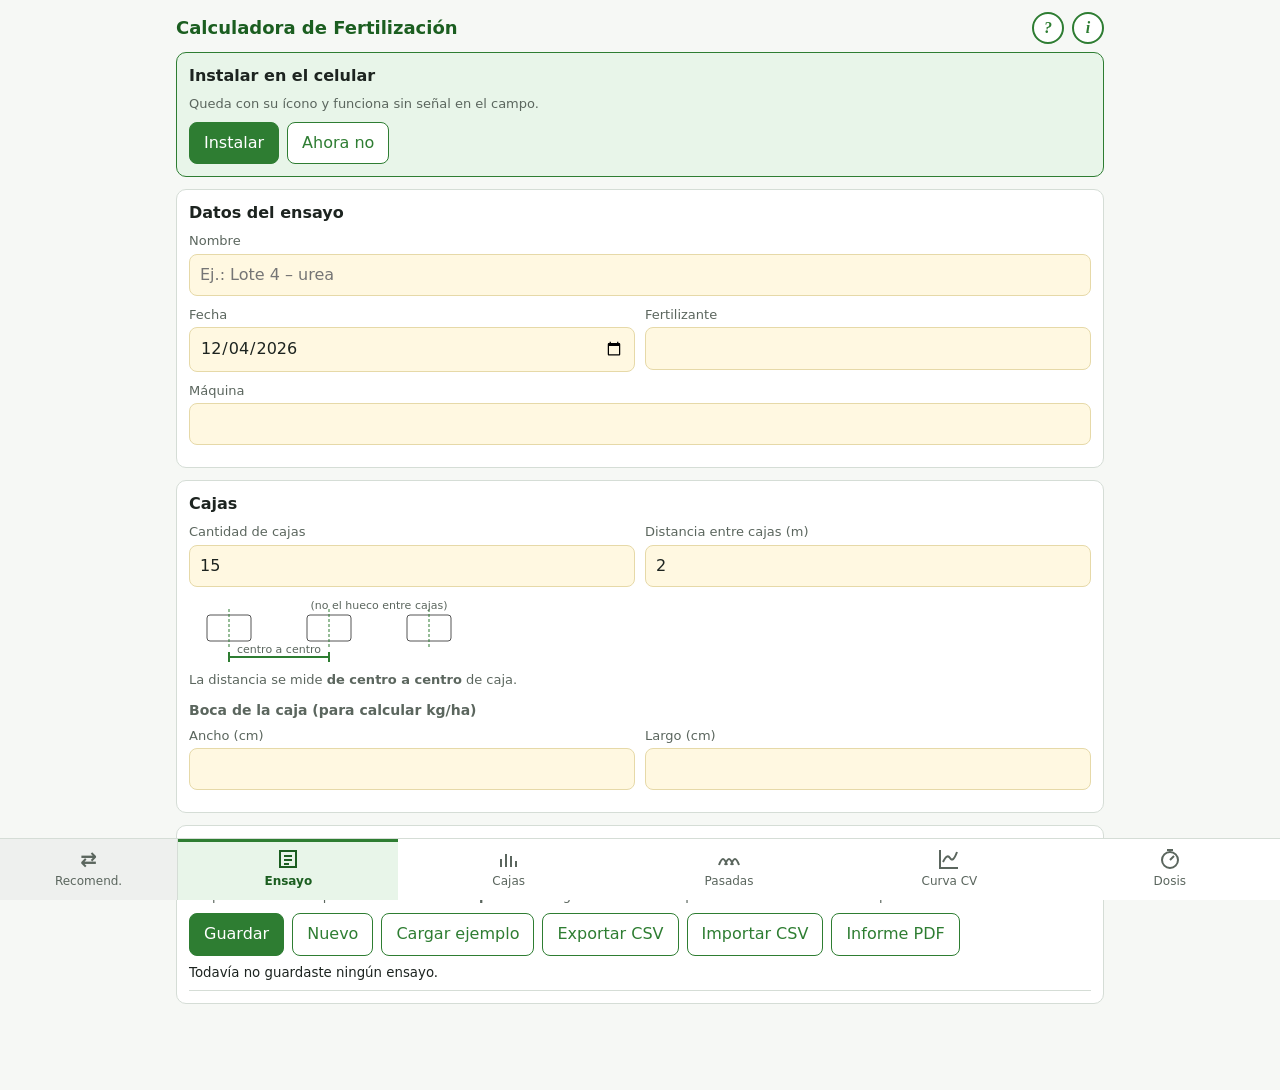
<file: index.html>
<!doctype html>
<html lang="es">
<head>
<meta charset="utf-8">
<meta name="viewport" content="width=device-width, initial-scale=1, viewport-fit=cover">
<meta name="theme-color" content="#2e7d32">
<title>Calculadora de Fertilización</title>
<link rel="manifest" href="manifest.webmanifest">
<link rel="icon" href="iconos/icono.svg" type="image/svg+xml">
<link rel="apple-touch-icon" href="iconos/icono-192.png">
<link rel="stylesheet" href="css/estilos.css">
</head>
<body>
<main>
  <!-- ============ ENSAYO ============ -->
  <section class="pantalla" id="p-ensayo">
    <div class="titulo-app">
      <div><b>Calculadora de Fertilización</b></div>
      <button class="btn-info" data-ayuda aria-label="Ayuda">?</button>
      <button class="btn-info" data-acerca aria-label="Acerca de">i</button>
    </div>
    <div class="tarjeta instalar" id="tarjeta-instalar" hidden>
      <h2>Instalar en el celular</h2>
      <p class="ayuda">Queda con su ícono y funciona sin señal en el campo.</p>
      <div class="botones">
        <button class="btn" id="btn-instalar">Instalar</button>
        <button class="btn sec" id="btn-instalar-no">Ahora no</button>
      </div>
      <div id="instalar-ayuda"></div>
    </div>
    <div class="tarjeta">
      <h2>Datos del ensayo</h2>
      <label class="campo"><span>Nombre</span><input type="text" data-campo="nombre" placeholder="Ej.: Lote 4 – urea"></label>
      <div class="fila">
        <label class="campo"><span>Fecha</span><input type="date" data-campo="fecha"></label>
        <label class="campo"><span>Fertilizante</span><input type="text" data-campo="fertilizante" list="lista-fert"></label>
      </div>
      <label class="campo"><span>Máquina</span><input type="text" data-campo="maquina"></label>
      <datalist id="lista-fert"></datalist>
    </div>

    <div class="tarjeta">
      <h2>Cajas</h2>
      <div class="fila">
        <label class="campo"><span>Cantidad de cajas</span><input type="text" inputmode="numeric" data-campo="nCajas" data-tipo="entero"></label>
        <label class="campo"><span>Distancia entre cajas (m)</span><input type="text" inputmode="decimal" data-campo="dCentros" data-tipo="numero"></label>
      </div>
      <svg class="grafico" id="esquema-cajas" style="max-width:300px"></svg>
      <p class="ayuda">La distancia se mide <b>de centro a centro</b> de caja.</p>
      <h3>Boca de la caja (para calcular kg/ha)</h3>
      <div class="fila">
        <label class="campo"><span>Ancho (cm)</span><input type="text" inputmode="decimal" data-campo="bocaAncho" data-tipo="numero"></label>
        <label class="campo"><span>Largo (cm)</span><input type="text" inputmode="decimal" data-campo="bocaLargo" data-tipo="numero"></label>
      </div>
    </div>

    <div class="tarjeta">
      <h2>Guardar y abrir ensayos</h2>
      <p class="ayuda">Acá no se carga nada. Con <b>Guardar</b>, el ensayo que estás viendo queda archivado en este celular con su nombre, para volver a abrirlo después. <b>Nuevo</b> empieza uno en blanco. <b>Exportar CSV</b> genera un archivo para abrir en Excel o mandar por correo.</p>
      <div class="botones">
        <button class="btn" id="btn-guardar">Guardar</button>
        <button class="btn sec" id="btn-nuevo">Nuevo</button>
        <button class="btn sec" id="btn-ejemplo">Cargar ejemplo</button>
        <button class="btn sec" id="btn-exportar">Exportar CSV</button>
        <button class="btn sec" id="btn-importar">Importar CSV</button>
        <button class="btn sec" data-informe="distribucion">Informe PDF</button>
        <input type="file" id="archivo-csv" accept=".csv,text/csv,text/plain" hidden>
      </div>
      <ul class="lista-ensayos" id="lista-ensayos"></ul>
    </div>
  </section>

  <!-- ============ RECOMENDACIÓN: LOTE ============ -->
  <section class="pantalla" id="p-lote">
    <div class="titulo-app">
      <div><b>Calculadora de Fertilización</b></div>
      <button class="btn-info" data-ayuda aria-label="Ayuda">?</button>
      <button class="btn-info" data-acerca aria-label="Acerca de">i</button>
    </div>
    <div class="tarjeta">
      <div class="fila fila-centro">
        <div class="segmentado" id="cultivo-sel" style="flex:2">
          <button data-cultivo="maiz">Maíz</button>
          <button data-cultivo="soja">Soja</button>
          <button data-cultivo="trigo">Trigo</button>
        </div>
        <label class="campo"><span>Rendimiento (t/ha)</span><input type="text" inputmode="decimal" data-lote="rendimiento"></label>
      </div>
      <div id="aviso-rend"></div>
    </div>
    <div class="tarjeta" id="tarjeta-n">
      <h2>Nitrógeno</h2>
      <div class="fila">
        <label class="campo"><span>Nitratos 0–60 cm a la siembra (kg N/ha)</span><input type="text" inputmode="decimal" data-lote="nSuelo"></label>
        <label class="campo"><span>Umbral: suelo + fertilizante (kg N/ha)</span><input type="text" inputmode="decimal" data-lote="umbralN"></label>
      </div>
    </div>
    <div class="tarjeta">
      <h2>Fósforo</h2>
      <div class="fila">
        <label class="campo"><span>P Bray 1, 0–20 cm (ppm)</span><input type="text" inputmode="decimal" data-lote="bray"></label>
        <label class="campo"><span>Nivel crítico (ppm)</span><input type="text" inputmode="decimal" data-lote="criticoP"></label>
      </div>
      <div class="fila">
        <label class="campo"><span>Arcilla (%)</span><input type="text" inputmode="decimal" data-lote="arcilla"></label>
        <label class="campo"><span>Dens. aparente (g/cm³)</span><input type="text" inputmode="decimal" data-lote="densidad"></label>
        <label class="campo"><span>P en grano (kg P/t)</span><input type="text" inputmode="decimal" data-lote="pGrano"></label>
      </div>
      <span class="etq-campo">Ubicación del lote (para la dosis equivalente de P)</span>
      <div class="segmentado" id="zona-sel">
        <button data-zona="1">Norte</button>
        <button data-zona="0">Sur</button>
      </div>
      <p class="ayuda">Respecto de la Pampa Deprimida (cuenca del Salado). <b>Norte:</b> Pampa Ondulada y Llana. <b>Sur:</b> Pampa Austral.</p>
    </div>
  </section>

  <!-- ============ RECOMENDACIÓN: DOSIS ============ -->
  <section class="pantalla" id="p-reco">
    <div id="reco-contenido"></div>
  </section>

  <!-- ============ RECOMENDACIÓN: FERTILIZANTES ============ -->
  <section class="pantalla" id="p-fert">
    <div class="tarjeta">
      <div class="cab-fert">
        <h2>Precios (U$S/t)</h2>
        <label class="fecha-chica"><span>al</span><input type="date" id="fecha-precios"></label>
      </div>
      <div class="tabla-desliza"><table class="tabla tabla-fert" id="tabla-fert"></table></div>
      <p class="ayuda">Grado en elemento y, debajo, en óxidos. Costo de P: debajo, por kg de P₂O₅. En DAP y MAP el precio se reparte entre N y P.</p>
      <div class="botones"><button class="btn chico" id="btn-actualizar-precios">Actualizar precios</button>
        <button class="btn sec chico" id="btn-editar-lista">Editar lista</button>
        <button class="btn sec chico" id="btn-restaurar-fert">Lista original</button></div>
    </div>
    <details class="tarjeta" id="agregar-fert">
      <summary>Agregar un fertilizante</summary>
      <label class="campo"><span>Nombre</span><input type="text" id="nf-nombre"></label>
      <div class="fila">
        <label class="campo"><span>N %</span><input type="text" inputmode="decimal" id="nf-n"></label>
        <label class="campo"><span>P %</span><input type="text" inputmode="decimal" id="nf-p"></label>
        <label class="campo"><span>K %</span><input type="text" inputmode="decimal" id="nf-k"></label>
        <label class="campo"><span>S %</span><input type="text" inputmode="decimal" id="nf-s"></label>
      </div>
      <p class="ayuda">Porcentajes de elemento (P, no P₂O₅). Si tenés el grado en óxidos: P = P₂O₅ ÷ 2,29 y K = K₂O ÷ 1,2.</p>
      <div class="fila">
        <label class="campo"><span>Precio (U$S/t)</span><input type="text" inputmode="numeric" id="nf-precio"></label>
        <label class="campo"><span>Densidad (kg/L, solo líquidos)</span><input type="text" inputmode="decimal" id="nf-densidad"></label>
      </div>
      <div class="botones"><button class="btn" id="nf-agregar">Agregar</button></div>
    </details>
  </section>

  <!-- ============ RECOMENDACIÓN: COMBINACIÓN ============ -->
  <section class="pantalla" id="p-comb">
    <div class="tarjeta">
      <h2>Combinación más económica</h2>
      <span class="etq-campo">Dosis de P a cubrir</span>
      <div class="segmentado" id="comb-p-sel">
        <button data-dosisp="suficiencia">Suficiencia</button>
        <button data-dosisp="construccion">Construcción y mantenimiento</button>
      </div>
      <div id="comb-req" style="margin-top:8px"></div>
    </div>
    <div id="comb-lista"></div>
  </section>

  <!-- ============ INFORME ============ -->
  <section class="pantalla" id="p-informe">
    <div class="barra-informe">
      <button class="btn sec" id="inf-volver">Volver</button>
      <button class="btn" id="inf-imprimir">Guardar como PDF</button>
    </div>
    <p class="ayuda nota-imprimir">Se abre el diálogo de impresión: elegí <b>Guardar como PDF</b> como impresora.</p>
    <div class="informe" id="informe"></div>
  </section>

  <!-- ============ AYUDA ============ -->
  <section class="pantalla" id="p-ayuda">
    <div class="tarjeta ayuda-texto">
      <h2>Ayuda</h2>
      <details open>
        <summary>Cómo usar el módulo Distribución</summary>
        <p>Para pasar de una pantalla a otra podés tocar las pestañas de abajo o deslizar el dedo de costado. El botón ⇄ de la barra cambia de módulo.</p>
        <ol>
          <li><b>Ensayo:</b> cargá el nombre, la máquina y el fertilizante; la cantidad de cajas y la distancia entre ellas, medida <b>de centro a centro</b>; y la medida de la boca de la caja si querés la dosis en kg/ha.</li>
          <li><b>Cajas:</b> cargá el peso de cada caja en orden. La caja 1 es la del extremo izquierdo mirando en el sentido de avance. Si una caja no tiene dato, dejala vacía y se interpola entre sus vecinas; si no recogió nada, poné 0. Es más cómodo con el celular acostado.</li>
          <li><b>Pasadas:</b> elegí <b>Continuo</b> (todas las pasadas en el mismo sentido, por ejemplo en un recorrido en redondo) o <b>Alternado</b> (ida y vuelta). Mové el ancho de trabajo y mirá cómo cambian el CV y la dosis. Tocá una barra para ver cuánto aporta cada pasada.</li>
          <li><b>Curva CV:</b> muestra el CV para cada ancho y los rangos de ancho en verde y en amarillo. Tocá la curva para elegir un ancho.</li>
          <li><b>Dosis:</b> dosis medida en el ensayo y calibración de la máquina con el caudal (kg/min), la velocidad y el ancho.</li>
          <li><b>Guardar e informe:</b> en Ensayo podés guardar el ensayo en el celular, exportarlo a CSV o generar el <b>Informe PDF</b>.</li>
        </ol>
      </details>
      <details>
        <summary>Cómo usar el módulo Recomendación y costos</summary>
        <ol>
          <li><b>Lote:</b> elegí el cultivo y cargá el rendimiento esperado, los nitratos de 0–60 cm a la siembra, el P Bray, la arcilla, la densidad aparente y la zona (norte o sur de la Pampa Deprimida).</li>
          <li><b>Dosis N y P:</b> muestra la dosis de N y las dos dosis de P: <b>suficiencia</b> (lleva el P al nivel crítico para esta campaña) y <b>construcción y mantenimiento</b> (además repone lo que se lleva la cosecha).</li>
          <li><b>Fertilizantes:</b> con "Actualizar precios" se descargan los últimos precios publicados; también podés cargarlos a mano en U$S por tonelada. Con "Editar lista" podés quitar productos; también podés agregar otros.</li>
          <li><b>Más económica:</b> la combinación de fertilizantes más barata que cubre la dosis.</li>
        </ol>
      </details>
      <details>
        <summary>Recomendaciones para regular la distribución</summary>
        <h3>Antes del ensayo</h3>
        <ul>
          <li>Máquina limpia, con discos y paletas sin desgaste ni deformaciones, nivelada y a la altura de trabajo que indica el fabricante.</li>
          <li>Régimen de la toma de fuerza constante y en el valor indicado por el fabricante.</li>
          <li>Usar el mismo fertilizante que se va a aplicar: granulometría pareja, seco, sin polvo ni terrones.</li>
          <li>Hacer el ensayo sin viento o con viento muy leve, pasando a la velocidad de trabajo y en forma perpendicular a la fila de cajas.</li>
          <li>Que las cajas cubran todo el ancho de distribución, incluidas las colas: la app avisa si una caja del extremo todavía recoge bastante.</li>
        </ul>
        <h3>Lectura del perfil</h3>
        <ul>
          <li><b>Perfil asimétrico</b> (más cargado de un lado): revisar la nivelación, el estado y la posición de las paletas, que los dos discos giren igual y el punto de caída del producto sobre los discos.</li>
          <li><b>Pozo marcado en el centro</b> o picos a los costados: suele corregirse cambiando el punto de caída del producto sobre el disco o la posición de las paletas, según el manual de la máquina.</li>
          <li><b>Perfil triangular con colas cortas:</b> el alcance no da para el ancho buscado. Trabajar con menos ancho o revisar el régimen de los discos y las paletas.</li>
          <li><b>Colas largas y bajas:</b> el ancho de trabajo no es el alcance máximo; es el que surge de la curva de CV.</li>
        </ul>
        <h3>Elección del ancho</h3>
        <ul>
          <li>Usar el mayor ancho con CV en verde (o, como mucho, en amarillo) para el modo de recorrido que se va a usar en el lote.</li>
          <li>Repetir el ensayo al cambiar de fertilizante, de regulación o de máquina.</li>
        </ul>
      </details>
      <div class="botones"><button class="btn sec" id="btn-volver-ayuda">Volver</button></div>
    </div>
  </section>

  <!-- ============ ACERCA DE ============ -->
  <section class="pantalla" id="p-acerca">
    <div class="tarjeta acerca">
      <h2>Calculadora de Fertilización</h2>
      <p class="ayuda">Versión <span id="version-app"></span></p>
      <p><b>Distribución:</b> ensayo de distribución transversal de fertilizadoras con bandejas: superposición de pasadas, coeficiente de variación según el ancho de trabajo y dosis.</p>
      <p><b>Recomendación y costos:</b> dosis de N y P según análisis de suelo, costo por unidad de nutriente y combinación de fertilizantes más económica. Basado en la app Ferti (2025) del mismo autor.</p>
      <h3>Desarrollo</h3>
      <p><b>Ing. Agr. Juan Manuel Vázquez</b><br>
        Departamento de Tecnología, Universidad Nacional de Luján<br>
        Facultad de Ciencias Agrarias y Forestales, Universidad Nacional de La Plata</p>
      <p class="ayuda">Desarrollo personal con fines académicos y de extensión. No es una publicación oficial de dichas instituciones.</p>
      <h3>Antecedente</h3>
      <p>Basada en la aplicación FERTICALC (2016). Idea y prototipo original (App Inventor): Ing. Agr. Juan Manuel Vázquez, en colaboración con el Ing. Agr. Roberto Balbuena (Mecanización Agraria, FCAyF–UNLP). Versión Android desarrollada por Lic. Nicolás Carlini e Ing. Marcelo Taffarel. Esta versión fue reescrita por completo, con un nuevo método de cálculo de superposición y CV de ciclo completo.</p>
      <h3>Cómo calcula</h3>
      <p class="ayuda"><b>Distribución.</b> Suma todas las pasadas que alcanzan cada punto del lote (no solo las vecinas) y calcula el CV sobre un ciclo completo: un ancho de trabajo en modo continuo y dos anchos en alternado. Las mitades del alternado se muestran como dato complementario.</p>
      <p class="ayuda"><b>Recomendación.</b> N: umbral (N del suelo 0–60 cm + fertilizante) menos los nitratos a la siembra. P: dosis equivalente según Rubio et al. (2008, <i>Soil Sci. Soc. Am. J.</i> 72:1721) con arcilla, P Bray y zona; niveles críticos de Sucunza et al. (2018, <i>Eur. J. Agron.</i> 96:87); P exportado en grano según las tablas del IPNI. Costos: los fertilizantes compuestos reparten su precio entre N y P según el valor de cada nutriente en el fertilizante simple más barato.</p>
      <h3>Licencia</h3>
      <p class="ayuda">Software libre bajo la licencia GNU GPL versión 3. Podés usarlo, copiarlo y modificarlo; si distribuís una versión modificada, tiene que mantenerse libre bajo la misma licencia. Se ofrece sin garantía.<br>
        Código fuente: <a href="https://github.com/jmvgap/fertilizacion" target="_blank" rel="noopener">github.com/jmvgap/fertilizacion</a></p>
      <p class="ayuda">No recolecta datos: todo queda en tu teléfono. <a href="https://jmvgap.github.io/fertilizacion/privacidad.html" target="_blank" rel="noopener">Política de privacidad</a>.</p>
      <div class="botones"><button class="btn sec" id="btn-volver">Volver</button></div>
    </div>
  </section>

  <!-- ============ CAJAS (perfil único) ============ -->
  <section class="pantalla llena" id="p-cajas">
    <div class="girar-aviso">↻ Girá el celular para ver mejor esta pantalla</div>
    <div class="cabecera-cajas">
      <b>Peso por caja (g)</b>
      <span class="ayuda">← deslizá de costado →</span>
      <button class="btn peligro chico" id="btn-borrar-valores">Borrar todo</button>
    </div>
    <div id="aviso-cajas"></div>
    <div class="tira-cajas" id="tira-cajas"></div>
    <p class="ayuda nota-cajas">Caja 1 = extremo izquierdo mirando en el sentido de avance. Vacía = sin dato (se interpola); si no recogió nada, poné 0. Gris = interpolada.</p>
  </section>

  <!-- ============ PASADAS ============ -->
  <section class="pantalla llena" id="p-pasadas">
    <div class="girar-aviso">↻ Girá el celular para ver mejor esta pantalla</div>
    <div class="controles-pasadas">
      <div class="segmentado" id="modo-pasadas">
        <button data-modo="continuo">Continuo</button>
        <button data-modo="alternado">Alternado</button>
      </div>
      <div class="control-ancho">
        <button id="ancho-menos" aria-label="Menos ancho">−</button>
        <div class="ancho-bloque">
          <div class="ancho-valor" id="ancho-valor"></div>
          <input type="range" id="ancho-rango" aria-label="Ancho de trabajo">
        </div>
        <button id="ancho-mas" aria-label="Más ancho">+</button>
      </div>
      <div class="resultados">
        <div class="dato" id="res-cv"><div class="etq">CV</div><div class="val"></div></div>
        <div class="dato" id="res-dosis"><div class="etq">Dosis media</div><div class="val"></div></div>
      </div>
    </div>
    <div id="aviso-pasadas"></div>
    <div class="contenedor-grafico" id="cont-pasadas"><svg class="grafico" id="g-pasadas"></svg></div>
    <div class="leyenda">
      <span><i style="background:var(--p-izq)"></i>pasada izquierda</span>
      <span><i style="background:var(--p-cen)"></i>central</span>
      <span><i style="background:var(--p-der)"></i>derecha</span>
      <span><i style="background:var(--p-suma)"></i>suma de todas las pasadas</span>
      <span><i style="background:#ddd"></i>ciclo evaluado</span>
    </div>
    <p class="ayuda" id="res-detalle"></p>
    <p class="ayuda" id="res-mitades"></p>
  </section>

  <!-- ============ CURVA DE CV ============ -->
  <section class="pantalla" id="p-cv">
    <div id="aviso-cv"></div>
    <div class="tarjeta">
      <h2>CV según el ancho de trabajo</h2>
      <svg class="grafico" id="g-cv"></svg>
      <div class="leyenda" id="leyenda-cv"></div>
      <p class="ayuda">Tocá la curva para elegir un ancho.</p>
      <div id="resumen-cv"></div>
      <label style="display:block;margin-top:8px;font-size:14px">
        <input type="checkbox" id="ver-mitades"> Mostrar también las mitades del alternado
      </label>
      <div class="botones"><button class="btn sec" id="btn-ir-pasadas">Ver las pasadas con este ancho</button>
        <button class="btn sec" data-informe="distribucion">Informe PDF</button></div>
    </div>
    <details class="tarjeta"><summary>Tabla de valores</summary><div id="tabla-cv"></div></details>
  </section>

  <!-- ============ DOSIS ============ -->
  <section class="pantalla" id="p-dosis">
    <div class="tarjeta">
      <h2>Dosis medida en el ensayo</h2>
      <div id="dosis-ensayo"></div>
    </div>
    <div class="tarjeta">
      <h2>Calibración con caudal</h2>
      <h3>1. Caudal de la máquina</h3>
      <div class="fila">
        <label class="campo"><span>Kg recogidos</span><input type="text" inputmode="decimal" data-cal="kgRecogidos"></label>
        <label class="campo"><span>en segundos</span><input type="text" inputmode="decimal" data-cal="segundos"></label>
      </div>
      <label class="campo"><span>Caudal (kg/min)</span><input type="text" inputmode="decimal" data-cal="kgMin"></label>
      <h3>2. Condiciones de trabajo</h3>
      <div class="fila">
        <label class="campo"><span>Velocidad (km/h)</span><input type="text" inputmode="decimal" data-cal="vel"></label>
        <label class="campo"><span>Ancho de trabajo (m)</span><input type="text" inputmode="decimal" data-cal="ancho"></label>
      </div>
      <div class="resultados"><div class="dato"><div class="etq">Dosis aplicada</div><div class="val" id="cal-dosis">—</div></div></div>
      <h3>3. Caudal necesario para una dosis</h3>
      <label class="campo"><span>Dosis deseada (kg/ha)</span><input type="text" inputmode="decimal" data-cal="objetivo"></label>
      <div class="resultados"><div class="dato"><div class="etq">Caudal a regular</div><div class="val" id="cal-caudal">—</div></div></div>
      <p class="ayuda">kg/ha = kg/min × 600 ÷ (km/h × m)</p>
    </div>
  </section>
</main>

<nav class="pestanas" id="pestanas" data-modulo="distribucion">
  <button class="cambiar-modulo" data-ir-modulo="recomendacion" aria-label="Ir a Recomendación y costos"><span class="flecha">⇄</span>Recomend.</button>
  <button data-p="ensayo"><svg viewBox="0 0 24 24" fill="none" stroke="currentColor" stroke-width="2"><path d="M4 4h16v16H4z"/><path d="M8 9h8M8 13h8M8 17h5"/></svg>Ensayo</button>
  <button data-p="cajas"><svg viewBox="0 0 24 24" fill="none" stroke="currentColor" stroke-width="2"><path d="M4 20V12M9 20V7M14 20V9M19 20v-6"/></svg>Cajas</button>
  <button data-p="pasadas"><svg viewBox="0 0 24 24" fill="none" stroke="currentColor" stroke-width="2"><path d="M2 18c3-8 5-8 8 0M8 18c3-8 5-8 8 0M14 18c3-8 5-8 8 0"/></svg>Pasadas</button>
  <button data-p="cv"><svg viewBox="0 0 24 24" fill="none" stroke="currentColor" stroke-width="2"><path d="M3 3v18h18"/><path d="M6 15c3-6 5-7 7-4s4 2 7-6"/></svg>Curva CV</button>
  <button data-p="dosis"><svg viewBox="0 0 24 24" fill="none" stroke="currentColor" stroke-width="2"><circle cx="12" cy="13" r="8"/><path d="M12 13l4-4M9 3h6"/></svg>Dosis</button>
</nav>
<nav class="pestanas" id="pestanas-reco" data-modulo="recomendacion" hidden>
  <button class="cambiar-modulo" data-ir-modulo="distribucion" aria-label="Ir a Distribución"><span class="flecha">⇄</span>Distrib.</button>
  <button data-p="lote"><svg viewBox="0 0 24 24" fill="none" stroke="currentColor" stroke-width="2"><path d="M3 20h18M5 20V9l7-5 7 5v11"/><path d="M9 20v-6h6v6"/></svg>Lote</button>
  <button data-p="reco"><svg viewBox="0 0 24 24" fill="none" stroke="currentColor" stroke-width="2"><path d="M9 3h6l-1 5 4 11a2 2 0 0 1-2 3H8a2 2 0 0 1-2-3l4-11z"/><path d="M8 14h8"/></svg>Dosis N y P</button>
  <button data-p="fert"><svg viewBox="0 0 24 24" fill="none" stroke="currentColor" stroke-width="2"><path d="M6 3h12l1 5H5z"/><path d="M5 8v12h14V8"/><path d="M12 11v6M9 14h6"/></svg>Fertilizantes</button>
  <button data-p="comb"><svg viewBox="0 0 24 24" fill="none" stroke="currentColor" stroke-width="2"><circle cx="12" cy="12" r="9"/><path d="M15 9h-4a2 2 0 0 0 0 4h2a2 2 0 0 1 0 4H9M12 6v2M12 16v2"/></svg>Más económica</button>
</nav>
<div class="toast" id="toast"></div>

<script src="js/motor.js"></script>
<script src="js/graficos.js"></script>
<script src="js/catalogo.js"></script>
<script src="js/ejemplos.js"></script>
<script src="js/recomendacion.js"></script>
<script src="js/app.js"></script>
<script src="js/app-reco.js"></script>
</body>
</html>
</file>
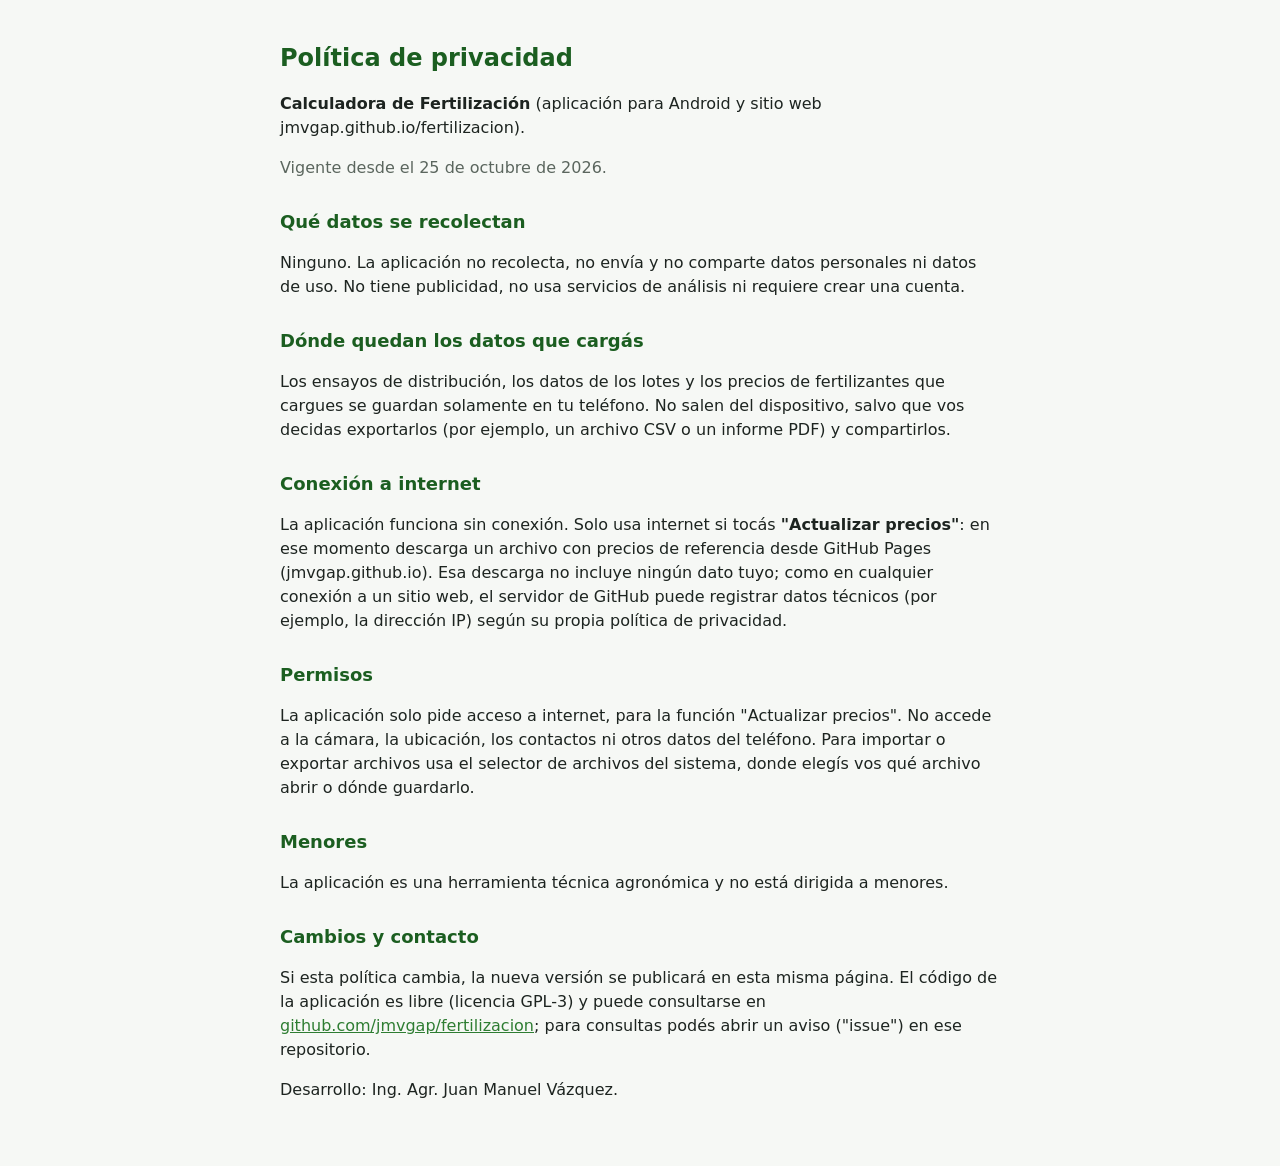
<file: privacidad.html>
<!doctype html>
<html lang="es">
<head>
<meta charset="utf-8">
<meta name="viewport" content="width=device-width, initial-scale=1">
<title>Política de privacidad · Calculadora de Fertilización</title>
<style>
  body { font: 16px/1.5 system-ui, -apple-system, "Segoe UI", Roboto, sans-serif; color: #1d2420; background: #f6f8f5; margin: 0; }
  main { max-width: 720px; margin: 0 auto; padding: 24px 16px 48px; }
  h1 { color: #1b5e20; font-size: 24px; }
  h2 { color: #1b5e20; font-size: 18px; margin-top: 28px; }
  a { color: #2e7d32; }
  .fecha { color: #5b665e; }
</style>
</head>
<body>
<main>
  <h1>Política de privacidad</h1>
  <p><b>Calculadora de Fertilización</b> (aplicación para Android y sitio web jmvgap.github.io/fertilizacion).</p>
  <p class="fecha">Vigente desde el 25 de octubre de 2026.</p>

  <h2>Qué datos se recolectan</h2>
  <p>Ninguno. La aplicación no recolecta, no envía y no comparte datos personales ni datos de uso. No tiene publicidad, no usa servicios de análisis ni requiere crear una cuenta.</p>

  <h2>Dónde quedan los datos que cargás</h2>
  <p>Los ensayos de distribución, los datos de los lotes y los precios de fertilizantes que cargues se guardan solamente en tu teléfono. No salen del dispositivo, salvo que vos decidas exportarlos (por ejemplo, un archivo CSV o un informe PDF) y compartirlos.</p>

  <h2>Conexión a internet</h2>
  <p>La aplicación funciona sin conexión. Solo usa internet si tocás <b>"Actualizar precios"</b>: en ese momento descarga un archivo con precios de referencia desde GitHub Pages (jmvgap.github.io). Esa descarga no incluye ningún dato tuyo; como en cualquier conexión a un sitio web, el servidor de GitHub puede registrar datos técnicos (por ejemplo, la dirección IP) según su propia política de privacidad.</p>

  <h2>Permisos</h2>
  <p>La aplicación solo pide acceso a internet, para la función "Actualizar precios". No accede a la cámara, la ubicación, los contactos ni otros datos del teléfono. Para importar o exportar archivos usa el selector de archivos del sistema, donde elegís vos qué archivo abrir o dónde guardarlo.</p>

  <h2>Menores</h2>
  <p>La aplicación es una herramienta técnica agronómica y no está dirigida a menores.</p>

  <h2>Cambios y contacto</h2>
  <p>Si esta política cambia, la nueva versión se publicará en esta misma página. El código de la aplicación es libre (licencia GPL-3) y puede consultarse en <a href="https://github.com/jmvgap/fertilizacion">github.com/jmvgap/fertilizacion</a>; para consultas podés abrir un aviso ("issue") en ese repositorio.</p>

  <p>Desarrollo: Ing. Agr. Juan Manuel Vázquez.</p>
</main>
</body>
</html>
</file>
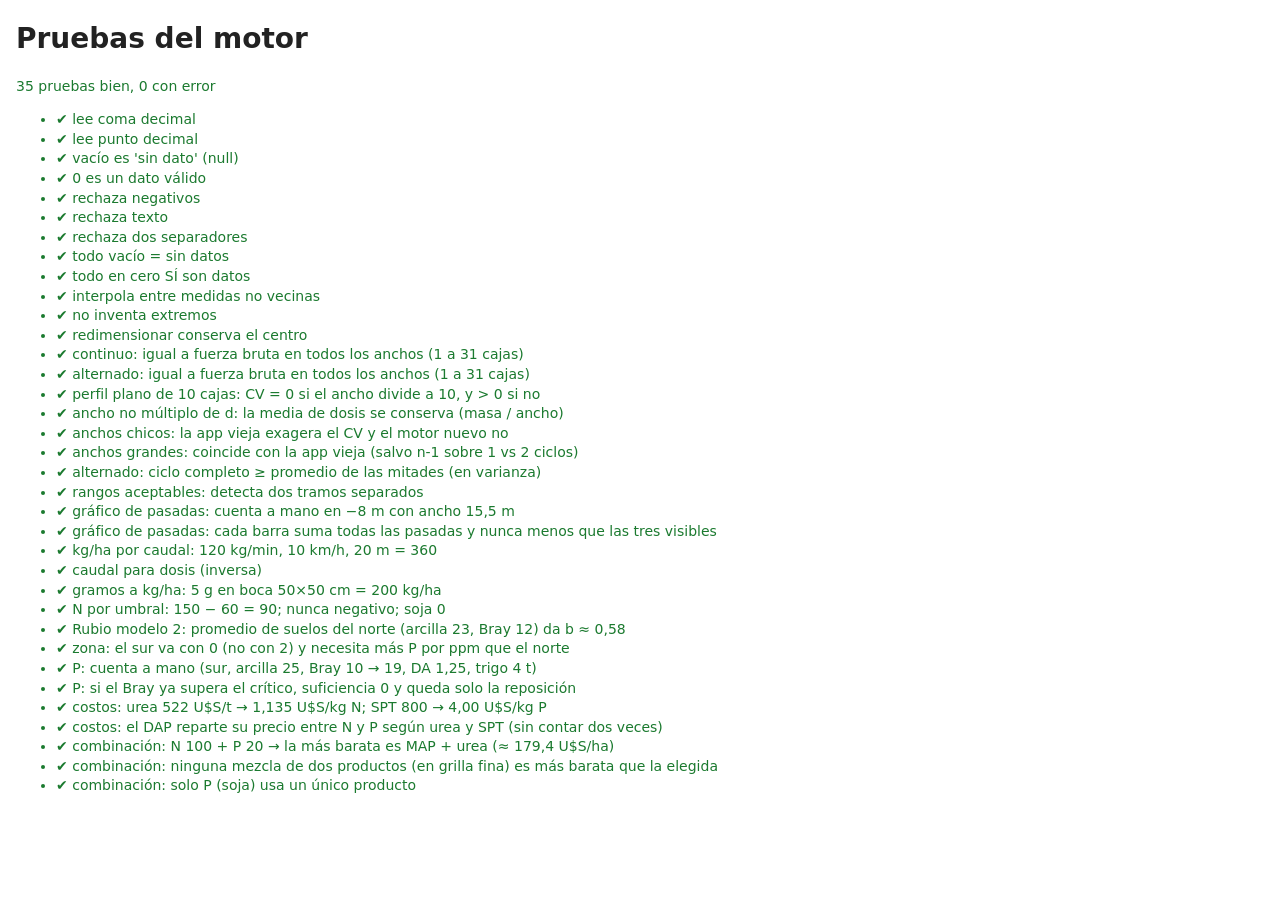
<file: pruebas.html>
<!doctype html>
<html lang="es">
<head>
<meta charset="utf-8">
<meta name="viewport" content="width=device-width, initial-scale=1">
<title>Calculadora de Fertilización · pruebas del motor</title>
<style>
  body { font: 14px/1.4 system-ui, sans-serif; margin: 16px; background: #fff; color: #222; }
  .ok { color: #1b7a2f; } .mal { color: #b00020; font-weight: 600; }
  pre { background: #f4f4f4; padding: 8px; overflow-x: auto; }
</style>
</head>
<body>
<h1>Pruebas del motor</h1>
<div id="resumen"></div>
<ul id="lista"></ul>
<script src="js/motor.js"></script>
<script src="js/ejemplos.js"></script>
<script src="js/catalogo.js"></script>
<script src="js/recomendacion.js"></script>
<script>
const lista = document.getElementById("lista");
let ok = 0, mal = 0;
function prueba(nombre, fn) {
  let res;
  try { res = fn(); } catch (e) { res = "excepción: " + e.message; }
  const li = document.createElement("li");
  if (res === true) { ok++; li.className = "ok"; li.textContent = "✔ " + nombre; }
  else { mal++; li.className = "mal"; li.textContent = "✘ " + nombre + " → " + res; }
  lista.appendChild(li);
}
const cerca = (a, b, tol = 1e-6) => Math.abs(a - b) <= tol * Math.max(1, Math.abs(b));

// Simulación independiente: coloca cada pasada sobre una grilla discreta
// (solo vale cuando w es múltiplo exacto de d) y suma 60 pasadas.
function fuerzaBruta(valores, m, alternado) {
  const n = valores.length, campo = new Map();
  for (let k = -30; k <= 30; k++) {
    const espejo = alternado && Math.abs(k) % 2 === 1;
    for (let i = 0; i < n; i++) {
      const v = espejo ? valores[n - 1 - i] : valores[i];
      const idx = i + k * m;
      campo.set(idx, (campo.get(idx) || 0) + v);
    }
  }
  const ini = Math.floor(n / 2), largo = alternado ? 2 * m : m, ys = [];
  for (let j = 0; j < largo; j++) ys.push(campo.get(ini + j) || 0);
  return ys;
}

// Réplica del cálculo de la app vieja (3 pasadas, ventana de 2 anchos).
function appVieja(valores, m) {
  const n = valores.length, k = n - m, largo = n + 2 * m, s = new Array(largo).fill(0);
  for (let p = 0; p < 3; p++) for (let i = 0; i < n; i++) s[i + p * m] += valores[i];
  const ventana = s.slice(Math.floor(n / 2), Math.floor(n / 2) + 2 * m);
  return Motor.cv(ventana);
}

// --- Lectura de números
prueba("lee coma decimal", () => Motor.leerNumero("12,5").valor === 12.5 || "falla");
prueba("lee punto decimal", () => Motor.leerNumero("0.1255").valor === 0.1255 || "falla");
prueba("vacío es 'sin dato' (null)", () => Motor.leerNumero("  ").valor === null || "falla");
prueba("0 es un dato válido", () => Motor.leerNumero("0").valor === 0 || "falla");
prueba("rechaza negativos", () => Motor.leerNumero("-3").ok === false || "falla");
prueba("rechaza texto", () => Motor.leerNumero("12a").ok === false || "falla");
prueba("rechaza dos separadores", () => Motor.leerNumero("1,2,3").ok === false || "falla");

// --- Datos vacíos e interpolación
prueba("todo vacío = sin datos", () => !Motor.hayDatos([null, null]) || "falla");
prueba("todo en cero SÍ son datos", () => Motor.hayDatos([0, 0, 0]) || "falla");
prueba("interpola entre medidas no vecinas", () => {
  const r = Motor.completar([2, null, null, 8]);
  return (r.valores[1] === 4 && r.valores[2] === 6 && r.interpoladas[1]) || JSON.stringify(r);
});
prueba("no inventa extremos", () => {
  const r = Motor.completar([null, 3, null, 5, null, null]);
  return (r.faltanIzq === 1 && r.faltanDer === 2 && r.valores[2] === 4) || JSON.stringify(r);
});
prueba("redimensionar conserva el centro", () =>
  JSON.stringify(Motor.redimensionar([1, 2, 3], 5)) === "[null,1,2,3,null]" || "falla");

// --- Superposición contra fuerza bruta, todos los anchos múltiplos de d
// Perfil fijo de prueba (inventado): 31 cajas cada 1 m. Es independiente del
// ejemplo que trae la app, para que las cuentas a mano no cambien.
const vals = [
  0.4, 0.9, 1.6, 2.4, 3.3, 4.1, 4.9, 5.4, 5.9, 6.1,
  6.3, 6.0, 5.6, 5.1, 4.8, 4.6, 4.7, 5.0, 5.4, 5.7,
  5.9, 5.8, 5.3, 4.7, 4.0, 3.2, 2.4, 1.6, 1.0, 0.5, 0.2,
];
const d = 1, n = vals.length;
for (const alt of [false, true]) {
  prueba(`${alt ? "alternado" : "continuo"}: igual a fuerza bruta en todos los anchos (1 a ${n} cajas)`, () => {
    for (let m = 1; m <= n; m++) {
      const a = Motor.superponer(vals, d, m * d, alt).ys, b = fuerzaBruta(vals, m, alt);
      if (a.length !== b.length) return `m=${m} largo ${a.length} vs ${b.length}`;
      for (let j = 0; j < a.length; j++) if (!cerca(a[j], b[j])) return `m=${m} j=${j}: ${a[j]} vs ${b[j]}`;
    }
    return true;
  });
}

prueba("perfil plano de 10 cajas: CV = 0 si el ancho divide a 10, y > 0 si no", () => {
  const u = new Array(10).fill(5);
  for (let m = 1; m <= 10; m++) {
    const c = Motor.superponer(u, 1, m, false).cv;
    if (10 % m === 0 ? c > 1e-9 : !(c > 1)) return `m=${m}: ${c}`;
  }
  return true;
});

prueba("ancho no múltiplo de d: la media de dosis se conserva (masa / ancho)", () => {
  const masa = vals.reduce((s, v) => s + v, 0) * d;
  for (const w of [7.3, 11.75, 15.5]) {
    const s = Motor.superponer(vals, d, w, false);
    // La media del ciclo debe aproximar masa/w (error chico por la interpolación).
    if (Math.abs(s.media - masa / w) / (masa / w) > 0.03) return `w=${w}: ${s.media} vs ${masa / w}`;
  }
  return true;
});

prueba("anchos chicos: la app vieja exagera el CV y el motor nuevo no", () => {
  const m = Math.floor(n / 3); // ancho menor a la mitad del ancho cubierto
  const viejo = appVieja(vals, m), nuevo = Motor.superponer(vals, d, m * d, false).cv;
  const bruto = Motor.cv(fuerzaBruta(vals, m, false));
  return (cerca(nuevo, bruto) && viejo > nuevo + 1) || `viejo ${viejo.toFixed(1)} nuevo ${nuevo.toFixed(1)} bruto ${bruto.toFixed(1)}`;
});

prueba("anchos grandes: coincide con la app vieja (salvo n-1 sobre 1 vs 2 ciclos)", () => {
  const m = n - 2, viejo = appVieja(vals, m), nuevo = Motor.superponer(vals, d, m * d, false).cv;
  return Math.abs(viejo - nuevo) < 0.05 * nuevo + 0.5 || `viejo ${viejo} nuevo ${nuevo}`;
});

prueba("alternado: ciclo completo ≥ promedio de las mitades (en varianza)", () => {
  for (let m = 2; m <= n; m++) {
    const s = Motor.superponer(vals, d, m * d, true);
    const v = (c, med) => (c * med / 100) ** 2;
    const prom = (v(s.mitades[0].cv, s.mitades[0].media) + v(s.mitades[1].cv, s.mitades[1].media)) / 2;
    const tot = v(s.cv, s.media);
    if (tot < prom * ((m - 1) / m) - 1e-9) return `m=${m}`;
  }
  return true;
});

prueba("rangos aceptables: detecta dos tramos separados", () => {
  const c = [5, 8, 20, 30, 12, 9, 25].map((cv, i) => ({ w: i + 1, cv }));
  const r = Motor.rangosAceptables(c, 15);
  return JSON.stringify(r) === '[{"desde":1,"hasta":2},{"desde":5,"hasta":6}]' || JSON.stringify(r);
});

prueba("gráfico de pasadas: cuenta a mano en −8 m con ancho 15,5 m", () => {
  // Central: caja en −8 m = 5,4. Izquierda (centro −15,5): queda a +7,5 m de
  // su centro, entre sus cajas de +7 (5,3) y +8 m (4,7) → 5,0. Derecha no llega.
  const g = Motor.graficoPasadas(vals, d, 15.5, false);
  const b = g.barras.find((x) => Math.abs(x.x + 8) < 1e-9);
  return (cerca(b.cen, 5.4) && cerca(b.izq, 5.0) && b.der === 0 && cerca(b.total, 10.4)) || JSON.stringify(b);
});

prueba("gráfico de pasadas: cada barra suma todas las pasadas y nunca menos que las tres visibles", () => {
  for (const w of [5, 9.5, 15.5, 22]) for (const alt of [false, true]) {
    const p = Motor.crearPerfil(vals, d);
    for (const b of Motor.graficoPasadas(vals, d, w, alt).barras) {
      if (!cerca(b.total, Motor.sumaEn(p, b.x, w, alt))) return `w=${w} x=${b.x}`;
      if (b.total < b.izq + b.cen + b.der - 1e-9) return `w=${w} x=${b.x} total menor`;
    }
  }
  return true;
});

// --- Dosis
prueba("kg/ha por caudal: 120 kg/min, 10 km/h, 20 m = 360", () =>
  cerca(Motor.kgHaDesdeCaudal(120, 10, 20), 360) || "falla");
prueba("caudal para dosis (inversa)", () =>
  cerca(Motor.caudalParaDosis(360, 10, 20), 120) || "falla");
prueba("gramos a kg/ha: 5 g en boca 50×50 cm = 200 kg/ha", () =>
  cerca(Motor.gramosAKgHa(5, 50, 50), 200) || "falla");

// ===== Módulo Recomendación y costos =====
const R = Recomendacion;
prueba("N por umbral: 150 − 60 = 90; nunca negativo; soja 0", () =>
  (R.dosisN(150, 60) === 90 && R.dosisN(150, 200) === 0 && R.dosisN(0, 10) === 0) || "falla");

prueba("Rubio modelo 2: promedio de suelos del norte (arcilla 23, Bray 12) da b ≈ 0,58", () => {
  // En el trabajo, la media del norte es 0,58.
  const b = R.coeficienteB(12, 1, 23);
  return Math.abs(b - 0.58) < 0.01 || b;
});

prueba("zona: el sur va con 0 (no con 2) y necesita más P por ppm que el norte", () => {
  const norte = R.dosisP({ bray: 10, critico: 19, arcilla: 25, zona: 1, densidad: 1.25, rendimiento: 0, pGrano: 0 });
  const sur = R.dosisP({ bray: 10, critico: 19, arcilla: 25, zona: 0, densidad: 1.25, rendimiento: 0, pGrano: 0 });
  return (sur.porPpm > norte.porPpm && cerca(sur.b, 0.45369 + 0.0356 - 0.086)) || `${norte.porPpm} ${sur.porPpm}`;
});

prueba("P: cuenta a mano (sur, arcilla 25, Bray 10 → 19, DA 1,25, trigo 4 t)", () => {
  // b = 0,45369 + 0,0356 − 0,086 = 0,40329; kg/ppm = 2,5 / 0,40329 = 6,199
  // suficiencia = 9 × 6,199 = 55,79; exportación = 4 × 3,75 = 15; total 70,79
  const d = R.dosisP({ bray: 10, critico: 19, arcilla: 25, zona: 0, densidad: 1.25, rendimiento: 4, pGrano: 3.75 });
  return (cerca(d.porPpm, 6.199, 1e-3) && cerca(d.suficiencia, 55.79, 1e-3) && cerca(d.exportacion, 15)
    && cerca(d.construccion, 70.79, 1e-3)) || JSON.stringify(d);
});

prueba("P: si el Bray ya supera el crítico, suficiencia 0 y queda solo la reposición", () => {
  const d = R.dosisP({ bray: 25, critico: 19, arcilla: 20, zona: 1, densidad: 1.25, rendimiento: 10, pGrano: 3 });
  return (d.suficiencia === 0 && cerca(d.construccion, 30)) || JSON.stringify(d);
});

// Catálogo fijo de prueba (precios viejos de Ferti), independiente del que
// trae la app, para que las cuentas a mano no cambien.
const catPrueba = [
  { id: "urea", nombre: "Urea", n: 46, p: 0, k: 0, s: 0, precio: 522 },
  { id: "dap", nombre: "DAP", n: 18, p: 20, k: 0, s: 0, precio: 880 },
  { id: "map", nombre: "MAP", n: 11, p: 23, k: 0, s: 0, precio: 883 },
  { id: "can", nombre: "CAN", n: 27, p: 0, k: 0, s: 0, precio: 450 },
  { id: "spt", nombre: "SPT", n: 0, p: 20, k: 0, s: 0, precio: 800 },
  { id: "sps", nombre: "SPS", n: 0, p: 9, k: 0, s: 12, precio: 397 },
  { id: "sa", nombre: "SA", n: 21, p: 0, k: 0, s: 24, precio: null },
];
prueba("costos: urea 522 U$S/t → 1,135 U$S/kg N; SPT 800 → 4,00 U$S/kg P", () => {
  const c = R.costosPorNutriente(catPrueba).porFertilizante;
  return (cerca(c.urea.n, 522 / 460, 1e-9) && cerca(c.spt.p, 4) && cerca(c.spt.p2o5, 4 / R.P_A_P2O5)) || JSON.stringify(c.urea);
});

prueba("costos: el DAP reparte su precio entre N y P según urea y SPT (sin contar dos veces)", () => {
  const c = R.costosPorNutriente(catPrueba).porFertilizante.dap;
  // valor N = 180 × 1,1348 = 204,26; valor P = 200 × 4 = 800 → parte N = 0,20338
  const parteN = 204.26 / 1004.26;
  const pagado = c.n * 180 + c.p * 200; // debe sumar exactamente el precio
  return (cerca(pagado, 880) && cerca(c.n, 880 * parteN / 180, 1e-3)) || JSON.stringify(c);
});

prueba("combinación: N 100 + P 20 → la más barata es MAP + urea (≈ 179,4 U$S/ha)", () => {
  const ops = R.combinaciones(catPrueba, 100, 20);
  const m = ops[0];
  const ids = m.items.map((it) => it.f.id).sort().join("+");
  return (ids === "map+urea" && cerca(m.costo, 179.37, 1e-3) && m.aporteN >= 100 - 1e-6 && m.aporteP >= 20 - 1e-6)
    || `${ids} ${m.costo}`;
});

prueba("combinación: ninguna mezcla de dos productos (en grilla fina) es más barata que la elegida", () => {
  const ops = R.combinaciones(catPrueba, 80, 25);
  const mejor = ops[0].costo;
  const us = catPrueba.filter((f) => f.precio > 0);
  for (const a of us) for (const b of us) for (let ka = 0; ka <= 600; ka += 2) {
    // con ka fijo, la menor cantidad de b que cubre N y P
    const faltaN = Math.max(80 - ka * a.n / 100, 0), faltaP = Math.max(25 - ka * a.p / 100, 0);
    const kb = Math.max(faltaN > 0 ? (b.n > 0 ? faltaN / (b.n / 100) : Infinity) : 0, faltaP > 0 ? (b.p > 0 ? faltaP / (b.p / 100) : Infinity) : 0);
    if (!isFinite(kb)) continue;
    const costo = ka * a.precio / 1000 + kb * b.precio / 1000;
    if (costo < mejor - 0.01) return `${a.id} ${ka} + ${b.id} ${kb.toFixed(1)} = ${costo.toFixed(2)} < ${mejor.toFixed(2)}`;
  }
  return true;
});

prueba("combinación: solo P (soja) usa un único producto", () => {
  const ops = R.combinaciones(catPrueba, 0, 20);
  return (ops[0].items.length === 1) || JSON.stringify(ops[0].items.map((i) => i.f.id));
});

document.getElementById("resumen").innerHTML =
  `<p class="${mal ? "mal" : "ok"}">${ok} pruebas bien, ${mal} con error</p>`;
document.title = `pruebas ${ok}/${ok + mal}`;
</script>
</body>
</html>
</file>
<file: css/estilos.css>
:root {
  --verde: #2e7d32;
  --verde-osc: #1b5e20;
  --verde-claro: #e8f5e9;
  --fondo: #f6f8f5;
  --tarjeta: #ffffff;
  --texto: #1d2420;
  --texto-suave: #5b665e;
  --borde: #d5ddd6;
  --error: #b3261e;
  --aviso: #8a5a00;
  --ok: #1e7b34;
  /* Colores de las pasadas (definidos por el usuario) */
  --p-izq: #d32f2f;
  --p-cen: #2e9e3e;
  --p-der: #1e5bd6;
  --p-suma: #f2c200;
  --interp: #9e9e9e;
  /* Escala de CV */
  --cv-bueno: #2e9e3e;
  --cv-medio: #e0a800;
  --cv-malo: #d32f2f;
  --radio: 10px;
}

* { box-sizing: border-box; }
[hidden] { display: none !important; }
html, body { margin: 0; height: 100%; }
body {
  font: 16px/1.4 system-ui, -apple-system, "Segoe UI", Roboto, sans-serif;
  background: var(--fondo);
  color: var(--texto);
  -webkit-tap-highlight-color: transparent;
}

.acerca p { margin: 6px 0; }
.acerca a { color: var(--verde); }

main { padding: 12px 16px calc(var(--alto-nav, 64px) + 12px); max-width: 960px; margin: 0 auto; }
section.pantalla { display: none; }
section.pantalla.activa { display: block; }
/* Pantallas que ocupan exactamente el alto disponible, sin desplazamiento */
section.pantalla.llena.activa {
  display: flex; flex-direction: column; gap: 6px;
  height: calc(var(--alto-vista, 100dvh) - var(--alto-nav, 64px) - 24px); min-height: 280px;
}

.titulo-app { display: flex; align-items: center; gap: 10px; margin-bottom: 12px; }
.titulo-app > div { flex: 1; }
.titulo-app .btn-info + .btn-info { margin-left: -2px; }
.titulo-app b { display: block; font-size: 18px; color: var(--verde-osc); }
.titulo-app small { color: var(--texto-suave); }
.btn-info { flex: none; width: 32px; height: 32px; border-radius: 50%; border: 2px solid var(--verde);
  background: #fff; color: var(--verde); font: italic 700 16px Georgia, serif; cursor: pointer; }

nav.pestanas {
  position: fixed; bottom: 0; left: 0; right: 0; z-index: 10;
  display: flex; background: #fff; border-top: 1px solid var(--borde);
  padding-bottom: env(safe-area-inset-bottom);
}
nav.pestanas button {
  flex: 1; border: 0; background: none; padding: 8px 2px 10px;
  font: inherit; font-size: 12px; color: var(--texto-suave);
  display: flex; flex-direction: column; align-items: center; gap: 2px;
}
nav.pestanas button svg { width: 24px; height: 24px; }
nav.pestanas button.activa { color: var(--verde); font-weight: 600; }

.tarjeta {
  background: var(--tarjeta); border: 1px solid var(--borde);
  border-radius: var(--radio); padding: 12px; margin-bottom: 12px;
}
.tarjeta h2 { font-size: 16px; margin: 0 0 8px; }
.tarjeta h3 { font-size: 14px; margin: 12px 0 6px; color: var(--texto-suave); }

label.campo { display: block; margin-bottom: 10px; }
label.campo > span { display: block; font-size: 13px; color: var(--texto-suave); margin-bottom: 3px; }
input[type=text], input[type=number], input[type=date], select {
  width: 100%; font: inherit; padding: 9px 10px;
  border: 1px solid var(--borde); border-radius: 8px; background: #fff; color: var(--texto);
}
input:focus, select:focus { outline: 2px solid var(--verde); outline-offset: -1px; border-color: var(--verde); }
input.invalido { border-color: var(--error); background: #fff4f3; }
.fila { display: flex; gap: 10px; }
.fila > * { flex: 1; min-width: 0; }

.ayuda { font-size: 13px; color: var(--texto-suave); margin: 4px 0 0; }
.error-txt { font-size: 12px; color: var(--error); min-height: 0; }
.aviso { background: #fff7e0; border: 1px solid #f0d58a; color: var(--aviso);
  border-radius: 8px; padding: 8px 10px; font-size: 14px; margin-bottom: 10px; }
.aviso.error { background: #fdecea; border-color: #f2b8b5; color: var(--error); }

button.btn {
  font: inherit; border-radius: 8px; padding: 9px 14px; cursor: pointer;
  border: 1px solid var(--verde); background: var(--verde); color: #fff;
}
button.btn.sec { background: #fff; color: var(--verde); }
button.btn.peligro { border-color: var(--error); background: #fff; color: var(--error); }
button.btn:disabled { opacity: .5; }
.botones { display: flex; flex-wrap: wrap; gap: 8px; margin-top: 8px; }

.segmentado { display: flex; border: 1px solid var(--verde); border-radius: 8px; overflow: hidden; }
.segmentado button { flex: 1; border: 0; background: #fff; color: var(--verde); padding: 8px; font: inherit; }
.segmentado button.activa { background: var(--verde); color: #fff; }

/* Tira horizontal de cajas: misma disposición que en el campo */
.cabecera-cajas { display: flex; align-items: center; gap: 10px; }
.cabecera-cajas .ayuda { flex: 1; margin: 0; }
button.btn.chico { padding: 5px 10px; font-size: 14px; }
.tira-cajas {
  flex: 1; min-height: 0;
  display: flex; gap: 3px; overflow-x: auto; overscroll-behavior-x: contain;
  padding: 4px 2px 8px; background: var(--tarjeta); border: 1px solid var(--borde); border-radius: var(--radio);
}
.nota-cajas { margin: 0; font-size: 12px; }
.col-caja { flex: 0 0 46px; display: flex; flex-direction: column; }
.col-caja .barra-cont {
  flex: 1; min-height: 40px; display: flex; align-items: flex-end; justify-content: center;
  border-bottom: 2px solid #9aa59d; position: relative;
}
.col-caja .barra { width: 78%; background: var(--p-cen); border-radius: 3px 3px 0 0; min-height: 0; }
.col-caja.interpolada .barra { background: var(--interp); opacity: .6; }
.col-caja.sin-dato .barra-cont::after {
  content: ""; position: absolute; left: 15%; right: 15%; bottom: 2px; height: 3px; background: var(--error);
}
.col-caja .num { text-align: center; font-weight: 700; font-size: 14px; margin-top: 4px; }
.col-caja .pos { text-align: center; font-size: 12px; letter-spacing: -.3px; color: var(--texto-suave); margin-bottom: 3px; white-space: nowrap; }
.col-caja input { text-align: center; padding: 8px 1px; font-size: 15px; border-radius: 6px; }
.col-caja.interpolada input { border-style: dashed; }
.col-caja.interpolada input::placeholder { color: var(--interp); }
.col-caja.seleccionada .num { color: var(--verde); }
.col-caja.seleccionada .barra-cont { background: var(--verde-claro); border-radius: 4px 4px 0 0; }
.instalar { border-color: var(--verde); background: var(--verde-claro); }

/* Gráficos */
.grafico { width: 100%; display: block; touch-action: pan-y; }
.grafico text { font-size: 11px; fill: var(--texto-suave); font-family: inherit; }
.leyenda { display: flex; flex-wrap: wrap; gap: 4px 12px; font-size: 12px; color: var(--texto-suave); margin-top: 4px; }
.leyenda i { display: inline-block; width: 12px; height: 12px; border-radius: 2px; vertical-align: -2px; margin-right: 4px; }

/* Resultados grandes */
.resultados { display: flex; gap: 10px; }
.resultados .dato { flex: 1; background: var(--verde-claro); border-radius: 8px; padding: 8px 10px; }
.resultados .dato .etq { font-size: 12px; color: var(--texto-suave); }
.resultados .dato .val { font-size: 26px; font-weight: 700; }
.resultados .dato .val small { font-size: 14px; font-weight: 400; }
.resultados .dato.mal { background: #fdecea; }
.resultados .dato.mal .val { color: var(--error); }
.resultados .dato.bien .val { color: var(--ok); }
.resultados .dato.medio { background: #fff4cc; }
.resultados .dato.medio .val { color: #8a6400; }
.cv-bueno { color: var(--ok); font-weight: 600; }
.cv-medio { color: #8a6400; font-weight: 600; }
.cv-malo { color: var(--error); font-weight: 600; }
#res-detalle { margin: 0; font-size: 12px; min-height: 1.4em; }

.control-ancho { display: flex; align-items: center; gap: 8px; }
.ancho-bloque { flex: 1; min-width: 0; display: flex; flex-direction: column; }
.control-ancho input[type=range] { width: 100%; accent-color: var(--verde); height: 28px; margin: 0; }
.control-ancho button { flex: none; width: 40px; height: 40px; border-radius: 50%; border: 1px solid var(--verde);
  background: #fff; color: var(--verde); font-size: 22px; line-height: 1; }
.ancho-valor { font-size: 18px; font-weight: 700; text-align: center; }

/* Pasadas */
.controles-pasadas { display: flex; flex-direction: column; gap: 6px; }
.controles-pasadas .resultados .dato { padding: 4px 10px; }
.controles-pasadas .resultados .dato .etq, .controles-pasadas .resultados .dato .val { white-space: nowrap; }
.controles-pasadas .resultados .dato .val { font-size: 22px; }
.contenedor-grafico { flex: 1; min-height: 120px; position: relative; }
.contenedor-grafico svg { position: absolute; inset: 0; width: 100%; height: 100%; }
#p-pasadas .leyenda { margin: 0; font-size: 11px; }
#res-mitades { margin: 0; font-size: 12px; }

/* Celular apaisado: todo más compacto, los controles en una sola línea */
@media (orientation: landscape) and (max-height: 560px) {
  main { padding-top: 6px; padding-bottom: calc(var(--alto-nav, 44px) + 6px); }
  section.pantalla.llena.activa { height: calc(var(--alto-vista, 100dvh) - var(--alto-nav, 44px) - 12px); min-height: 220px; gap: 4px; }
  nav.pestanas button { flex-direction: row; justify-content: center; gap: 6px; padding: 5px 2px; font-size: 13px; }
  nav.pestanas button svg { width: 20px; height: 20px; }
  .controles-pasadas { flex-direction: row; align-items: center; gap: 10px; }
  .controles-pasadas .segmentado button { padding: 6px 10px; }
  .controles-pasadas .control-ancho { flex: 1; }
  .control-ancho button { width: 34px; height: 34px; font-size: 20px; }
  .ancho-valor { font-size: 15px; }
  .controles-pasadas .resultados .dato { padding: 2px 8px; }
  .controles-pasadas .resultados .dato .etq { font-size: 11px; }
  .controles-pasadas .resultados .dato .val { font-size: 18px; }
  .nota-cajas { display: none; }
  .col-caja input { padding: 5px 1px; }
  .col-caja .pos { margin-bottom: 1px; }
}

.lista-ensayos { list-style: none; margin: 0; padding: 0; }
.lista-ensayos li { display: flex; align-items: center; gap: 8px; padding: 8px 0; border-bottom: 1px solid var(--borde); }
.lista-ensayos li .info { flex: 1; min-width: 0; }
.lista-ensayos li .info b { display: block; overflow: hidden; text-overflow: ellipsis; white-space: nowrap; }
.lista-ensayos li .info small { color: var(--texto-suave); }

table.tabla { width: 100%; border-collapse: collapse; font-size: 13px; }
table.tabla th, table.tabla td { padding: 4px 6px; border-bottom: 1px solid var(--borde); text-align: right; }
table.tabla th:first-child, table.tabla td:first-child { text-align: left; }
table.tabla tr.ok td { color: var(--ok); }

details summary { cursor: pointer; color: var(--verde); margin: 4px 0; }
.toast { position: fixed; left: 50%; bottom: 84px; transform: translateX(-50%);
  background: #323232; color: #fff; padding: 8px 14px; border-radius: 8px; font-size: 14px;
  opacity: 0; transition: opacity .2s; pointer-events: none; z-index: 20; }
.toast.ver { opacity: 1; }

/* ===== Selector de módulo y módulo Recomendación y costos ===== */
.selector-modulo { margin-bottom: 12px; }
.selector-modulo button { font-size: 14px; padding: 7px 6px; }
.etq-campo { display: block; font-size: 13px; color: var(--texto-suave); margin: 4px 0 3px; }
label.check { display: flex; gap: 8px; align-items: flex-start; font-size: 14px; margin: 0 0 10px; }
label.check input { margin-top: 3px; }
.dosis-p .dato { background: var(--verde-claro); border-radius: 8px; padding: 6px 10px; }
.dosis-p .dato .etq { font-size: 12px; color: var(--texto-suave); }
.dosis-p .dato .val { font-size: 26px; font-weight: 700; display: inline-block; margin-right: 8px; }
.dosis-p .dato .val small { font-size: 14px; font-weight: 400; }
.dosis-p .explica { font-size: 13px; margin: 4px 2px 12px; }
small.eq { color: var(--texto-suave); font-size: 12px; }
.fuente { font-size: 11px; }
.tabla-desliza { overflow-x: auto; margin: 0 -6px; }
/* Tabla de precios compacta: entra en el ancho de un celular sin desplazarse */
.tabla-fert { font-size: 12px; }
.tabla-fert td, .tabla-fert th { vertical-align: middle; padding: 4px 3px; }
.tabla-fert th { font-size: 11px; line-height: 1.2; }
.tabla-fert td:first-child { line-height: 1.25; }
.tabla-fert td.grado { text-align: center; white-space: nowrap; font-size: 11px; }
.tabla-fert input.precio { width: 44px; padding: 4px 2px; text-align: right; font-size: 13px; }
.tabla-fert th.costo { white-space: nowrap; }
.tabla-fert button.quitar { margin-top: 3px; padding: 2px 8px; font-size: 12px; }
.opcion.mejor { border: 2px solid var(--verde); }
.opcion-cab { display: flex; justify-content: space-between; align-items: baseline; }
.opcion-cab .total { font-size: 20px; font-weight: 700; color: var(--verde-osc); }
.opcion ul.items { list-style: none; margin: 6px 0 0; padding: 0; }
.opcion ul.items li { display: flex; align-items: center; gap: 8px; padding: 4px 0; border-bottom: 1px solid var(--borde); flex-wrap: wrap; }
.opcion ul.items .prod { flex-basis: 100%; }
.opcion ul.items .cant { font-weight: 700; }
.opcion ul.items .costo { color: var(--texto-suave); font-size: 14px; flex: 1; }

/* ===== Informe (PDF) ===== */
.barra-informe { display: flex; gap: 8px; justify-content: space-between; }
.nota-imprimir { margin: 6px 0 10px; }
.informe { background: #fff; color: #111; border: 1px solid var(--borde); border-radius: var(--radio);
  padding: 16px; font-size: 13px; line-height: 1.35; overflow-x: auto; }
.inf-cab { display: flex; justify-content: space-between; gap: 12px; align-items: flex-start;
  border-bottom: 2px solid var(--verde); padding-bottom: 6px; margin-bottom: 10px; }
.inf-cab h1 { font-size: 18px; margin: 0; color: var(--verde-osc); }
.inf-cab p { margin: 2px 0 0; color: #444; }
.inf-app { text-align: right; font-size: 11px; color: #555; }
.informe h2 { font-size: 14px; margin: 14px 0 6px; color: var(--verde-osc); border-bottom: 1px solid #ddd; padding-bottom: 2px; }
.informe h3 { font-size: 13px; margin: 10px 0 4px; }
.informe .bloque { break-inside: avoid; page-break-inside: avoid; }
.inf-datos { border-collapse: collapse; margin: 4px 0; }
.inf-datos th { text-align: left; font-weight: 400; color: #555; padding: 2px 12px 2px 0; vertical-align: top; }
.inf-datos td { padding: 2px 0; }
.inf-tabla, .inf-pesos { border-collapse: collapse; width: 100%; margin: 6px 0; font-size: 12px; }
.inf-tabla th, .inf-tabla td, .inf-pesos th, .inf-pesos td { border: 1px solid #ccc; padding: 3px 5px; text-align: left; vertical-align: top; }
.inf-tabla th { background: #f1f5f1; }
.inf-pesos td { text-align: center; }
.inf-pesos th { background: #f1f5f1; width: 40px; }
.inf-pesos td.interp { color: #888; font-style: italic; }
.inf-graf { width: 100%; height: auto; display: block; margin: 4px 0; }
.informe .nota { font-size: 11px; color: #555; margin: 4px 0; }
.inf-pie { margin-top: 16px; border-top: 1px solid #ddd; padding-top: 6px; font-size: 10px; color: #666; }

@media print {
  @page { size: A4; margin: 14mm; }
  body { background: #fff; }
  nav.pestanas, .toast, .barra-informe, .nota-imprimir { display: none !important; }
  section.pantalla:not(#p-informe) { display: none !important; }
  main { padding: 0 !important; max-width: none; }
  .informe { border: 0; padding: 0; border-radius: 0; overflow: visible; }
  * { -webkit-print-color-adjust: exact; print-color-adjust: exact; }
}

/* Ayuda */
.ayuda-texto details { border-top: 1px solid var(--borde); padding: 6px 0; }
.ayuda-texto summary { font-weight: 600; padding: 4px 0; }
.ayuda-texto ol, .ayuda-texto ul { padding-left: 20px; margin: 6px 0; }
.ayuda-texto li { margin-bottom: 6px; font-size: 14px; }
.ayuda-texto h3 { margin: 10px 0 4px; }

/* Botón para cambiar de módulo, al principio de cada barra de pestañas */
nav.pestanas button.cambiar-modulo { flex: 0.8; color: var(--texto-suave); border-right: 1px solid var(--borde); background: #eef0ee; }
nav.pestanas button.cambiar-modulo .flecha { font-size: 20px; line-height: 24px; font-weight: 700; }

/* Pestaña seleccionada: fondo y franja de color */
nav.pestanas button.activa { background: var(--verde-claro); color: var(--verde-osc); box-shadow: inset 0 3px 0 var(--verde); }

/* Aviso para girar el celular (solo en vertical, en Cajas y Pasadas) */
.girar-aviso { display: none; align-items: center; justify-content: center; gap: 6px;
  background: #fff7e0; border: 1px solid #f0d58a; color: var(--aviso); border-radius: 8px;
  padding: 5px 8px; font-size: 13px; }
@media (orientation: portrait) { .girar-aviso { display: flex; } }

/* Lote y Fertilizantes más compactas, para que entren sin desplazarse */
#p-lote .tarjeta, #p-fert .tarjeta { padding: 8px 10px; margin-bottom: 8px; }
#p-lote .tarjeta h2, #p-fert .tarjeta h2 { font-size: 15px; margin: 0 0 6px; }
#p-lote label.campo { margin-bottom: 6px; }
#p-lote label.campo > span { font-size: 12px; line-height: 1.2; margin-bottom: 2px; }
#p-lote input[type=text] { padding: 6px 8px; }
#p-lote .fila { gap: 8px; align-items: flex-end; }
#p-lote .fila-centro { align-items: flex-end; }
#p-lote .fila-centro .segmentado { margin-bottom: 6px; }
#p-lote .segmentado button { padding: 6px; }
#p-lote label.check { font-size: 13px; margin: 0 0 6px; }
#p-lote .ayuda { font-size: 12px; margin: 3px 0 0; }
#p-lote .titulo-app, #p-ensayo .titulo-app { margin-bottom: 8px; }
.cab-fert { display: flex; align-items: center; justify-content: space-between; gap: 8px; }
.cab-fert h2 { margin: 0 !important; }
.fecha-chica { display: flex; align-items: center; gap: 4px; font-size: 13px; color: var(--texto-suave); }
.fecha-chica input { padding: 4px 6px; font-size: 13px; width: auto; }
#p-fert .ayuda { font-size: 12px; margin: 4px 0; }
#p-fert .botones { margin-top: 4px; gap: 6px; }
#p-fert .tabla-fert td, #p-fert .tabla-fert th { padding-top: 2px; padding-bottom: 2px; }
#p-fert .tabla-fert td.grado { line-height: 1.15; }
#p-fert details.tarjeta { padding-top: 6px; padding-bottom: 6px; }
#p-fert details summary { margin: 0; }

/* Casillas para completar: fondo crema suave para que se noten */
:root { --campo: #fff8e1; --campo-borde: #e6d9a8; }
input[type=text], input[type=number], input[type=date], select {
  background: var(--campo); border-color: var(--campo-borde);
}
input[type=text]:focus, input[type=number]:focus, input[type=date]:focus, select:focus { background: #fff; }
input.invalido, input.invalido:focus { background: #fdecea; border-color: var(--error); }
</file>
